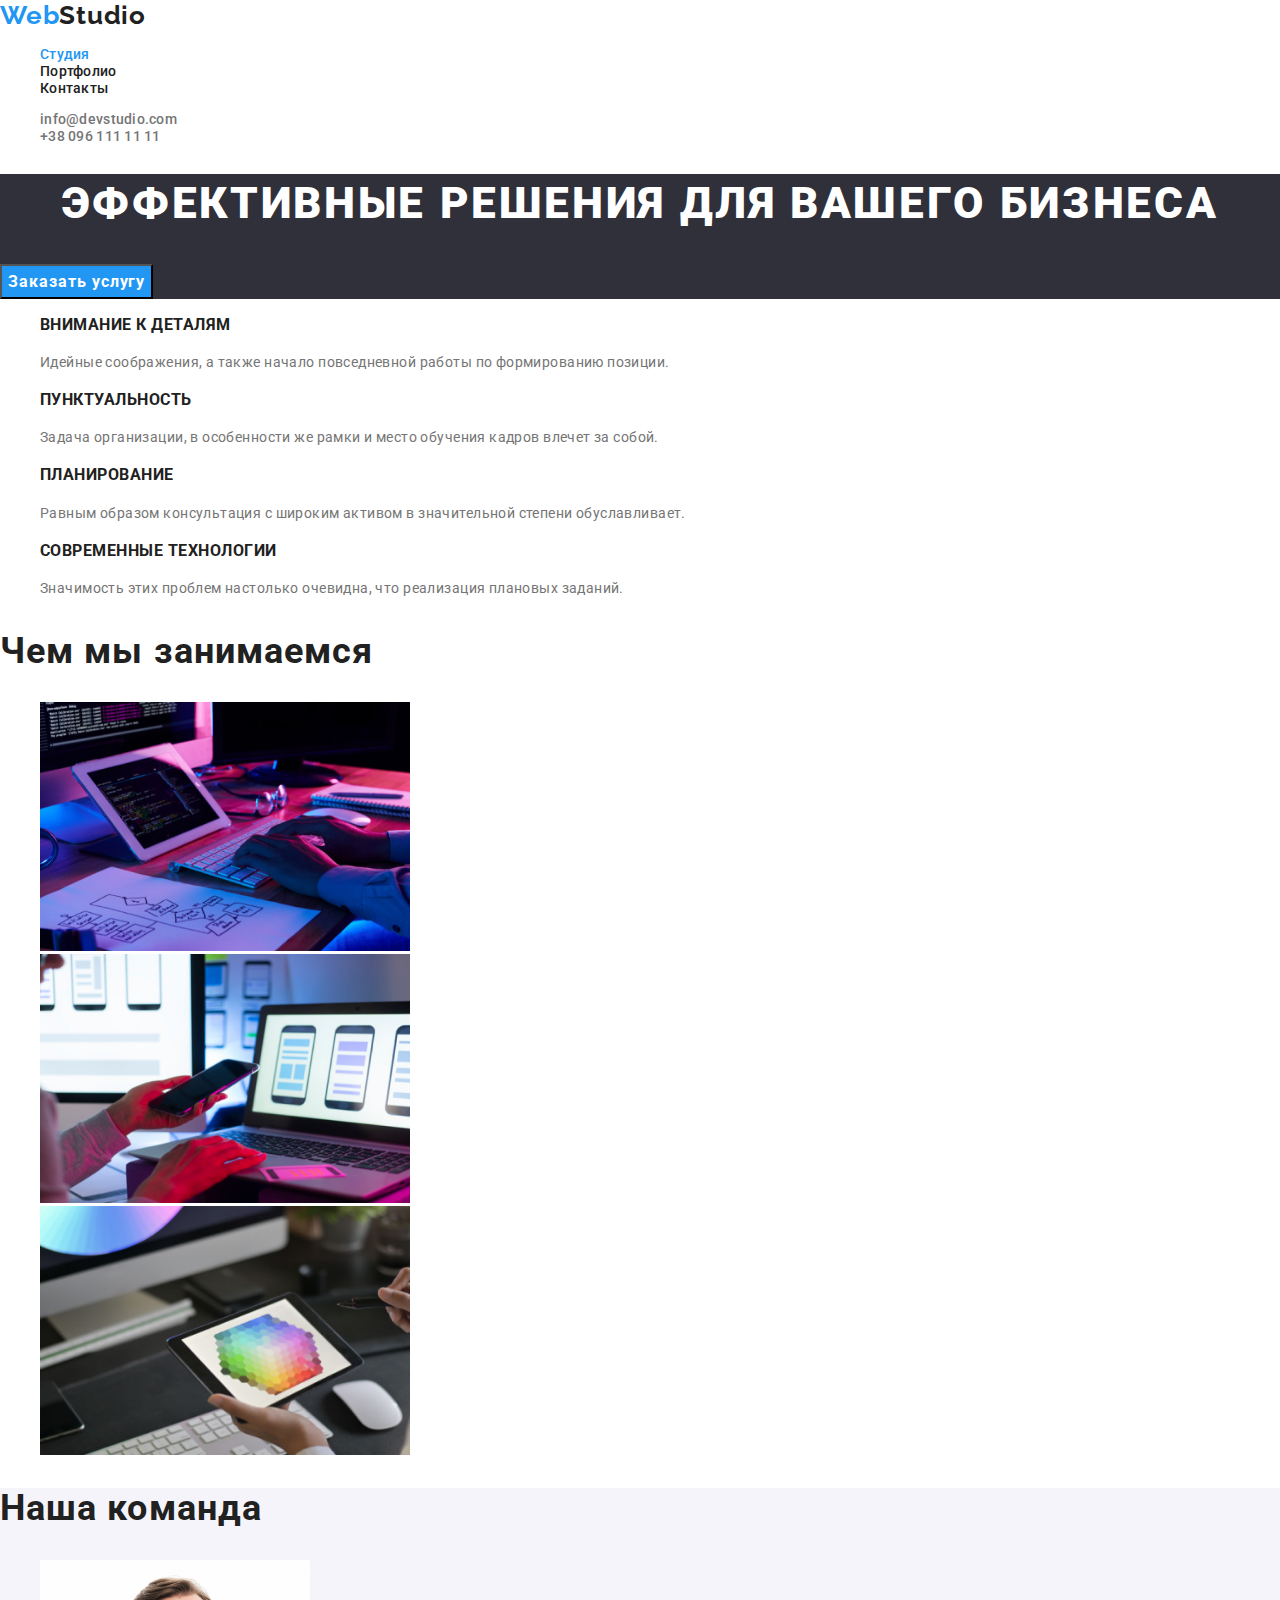
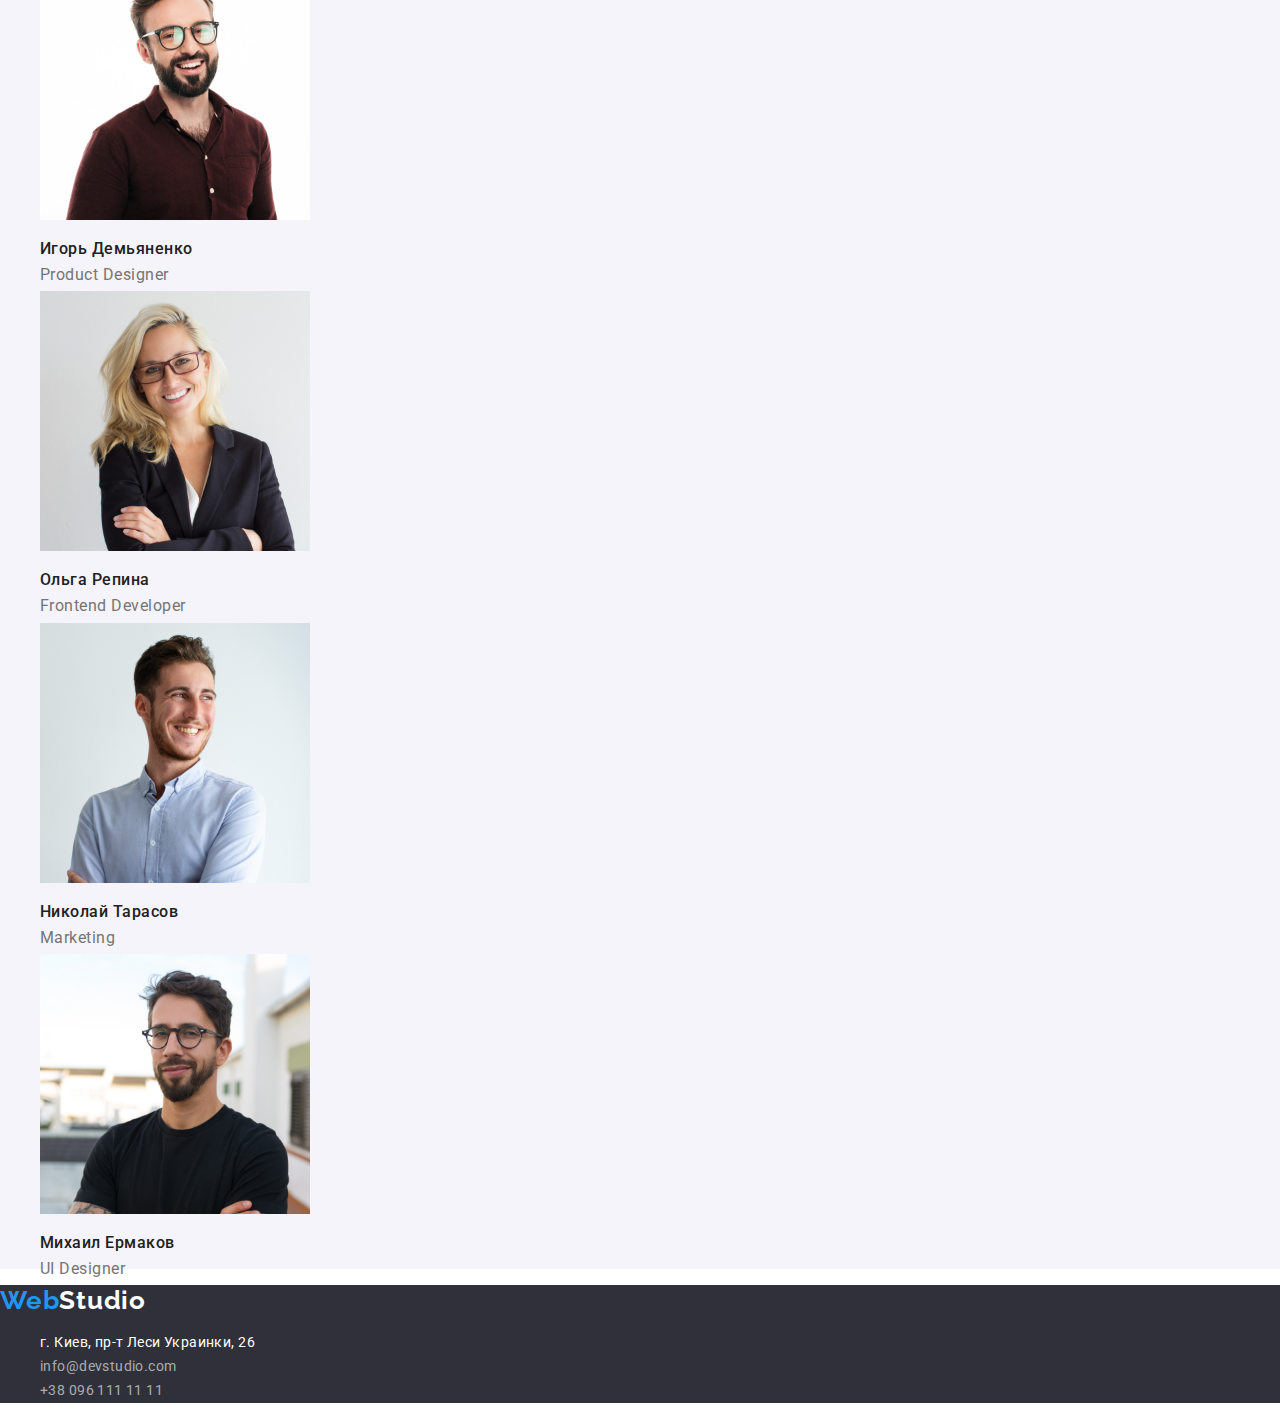
<file: index.html>
<!DOCTYPE html>
<html lang="ru">
<head>
    <meta charset="UTF-8">
    <meta name="viewport" content="width=device-width, initial-scale=1.0">
    <title>Студия</title>
    <link rel="stylesheet" href="https://cdnjs.cloudflare.com/ajax/libs/modern-normalize/1.0.0/modern-normalize.min.css"/>
    <link href="https://fonts.googleapis.com/css2?family=Raleway:wght@700&family=Roboto:wght@400;500;700;900&display=swap" rel="stylesheet">
    <link rel="stylesheet" href="./css/styles.css">
</head>
<body>
    <header class="header">
       <nav class="navigation">
        <a href="#" class="logo"> <span class="logo-accent">Web</span>Studio</a>
        <ul class="site-nav list">
            <li class="site-nav-item"> 
                <a href="#" class="link current">Студия</a>
            </li>
            <li class="site-nav-item"> 
                <a href="./portfolio.html" class="link">Портфолио</a>
            </li>
            <li class="site-nav-item"> 
                <a href="#" class="link">Контакты</a>
            </li>
        </ul>
        </nav>
        <ul class="contacts-nav list">
            <li class="contacts-nav-item"> 
                <a href="mailto:info@devstudio.com" class="link">info@devstudio.com</a>
            </li>
            <li class="contacts-nav-item"> 
                <a href="tel:+380961111111" class="link">+38 096 111 11 11</a>
            </li>
        </ul>

    </header>
<main>
        <section class="hero">    
            <h1 class="hero-title">Эффективные решения для вашего бизнеса</h1>
            <button class="buttons primary" type="button" >Заказать услугу</button> 
        </section>
        <section class="section">
            <h2 hidden>Особенности</h2>
            <ul class="features list">
                <li>
                    <h3 class="features-title">Внимание к деталям</h3>
                    <p class="features-text">Идейные соображения, а также начало повседневной работы по формированию позиции.</p>
                </li>
                <li>
                    <h3 class="features-title">Пунктуальность</h3>
                    <p class="features-text">Задача организации, в особенности же рамки и место обучения кадров влечет за собой.</p>
                </li>
                <li>
                    <h3 class="features-title">Планирование</h3>
                    <p class="features-text">Равным образом консультация с широким активом в значительной степени обуславливает.</p>
                </li>
                <li>
                    <h3 class="features-title">Современные технологии</h3>
                    <p class="features-text">Значимость этих проблем настолько очевидна, что реализация плановых заданий.</p>
                </li>
            </ul>
        </section>
        <section class="section">
            <h2 class="section-title">Чем мы занимаемся</h2>
            <ul class="examples list">
                <li>
                    <img class="examples-img" src="./imeges/box1.png" alt="box 1" width="370" height="249">
                </li>
                <li>
                    <img class="examples-img" src="./imeges/box2.png" alt="box 2" width="370" height="249">
                </li>
                <li>
                    <img class="examples-img" src="./imeges/box3.png" alt="box 31" width="370" height="249">
                </li>
            </ul>
        </section>
        <section class="section wokers">
            <h2 class="section-title">Наша команда</h2>
            <ul class="team list">
                <li>
                    <img class="team-img" src="./imeges/Product_desinder.jpg" alt="Product_desinder.jpg" width="270" height="260">
                    <h3 class="team-title">Игорь Демьяненко</h3>
                    <p class="team-text">Product Designer</p>
                </li>
                <li>
                    <img class="team-img" src="./imeges/Frontend_Developer.jpg" alt="Frontend_Developer" width="270" height="260">
                    <h3 class="team-title">Ольга Репина</h3>
                    <p class="team-text">Frontend Developer</p>
                </li>
                <li>
                    <img class="team-img" src="./imeges/Marketing.jpg" alt="Marketing.jpg" width="270" height="260">
                    <h3 class="team-title">Николай Тарасов</h3>
                    <p class="team-text">Marketing</p>
                </li>
                <li>
                    <img class="team-img" src="./imeges/UI_Designer.jpg" alt="UI_Designer.jpg" width="270" height="260">
                    <h3 class="team-title">Михаил Ермаков</h3>
                    <p class="team-text">UI Designer</p>
                </li>
                
            </ul>
        </section>
</main>
    <footer class="contacts-footer">
        <a href="#" class="logo-footer"><span class="logo-accent">Web</span>Studio</a>
        <address>
            <ul class="adress list">
                <li class="adress-item">
                    <a href="https://goo.gl/maps/YhiBnoZrhkPJPNng6" target="blank" class="adress-map">г. Киев, пр-т Леси Украинки, 26</a>
                </li>
                <li class="adress-item">
                    <a href="mailto:info@devstudio.com" class="adress-link">info@devstudio.com</a>
                </li>
                <li class="adress-item">
                    <a href="tel:+380961111111" class="adress-link">+38 096 111 11 11</a>
                </li>
            </ul>
        </address>
    </footer>
</body>
</html>
</file>
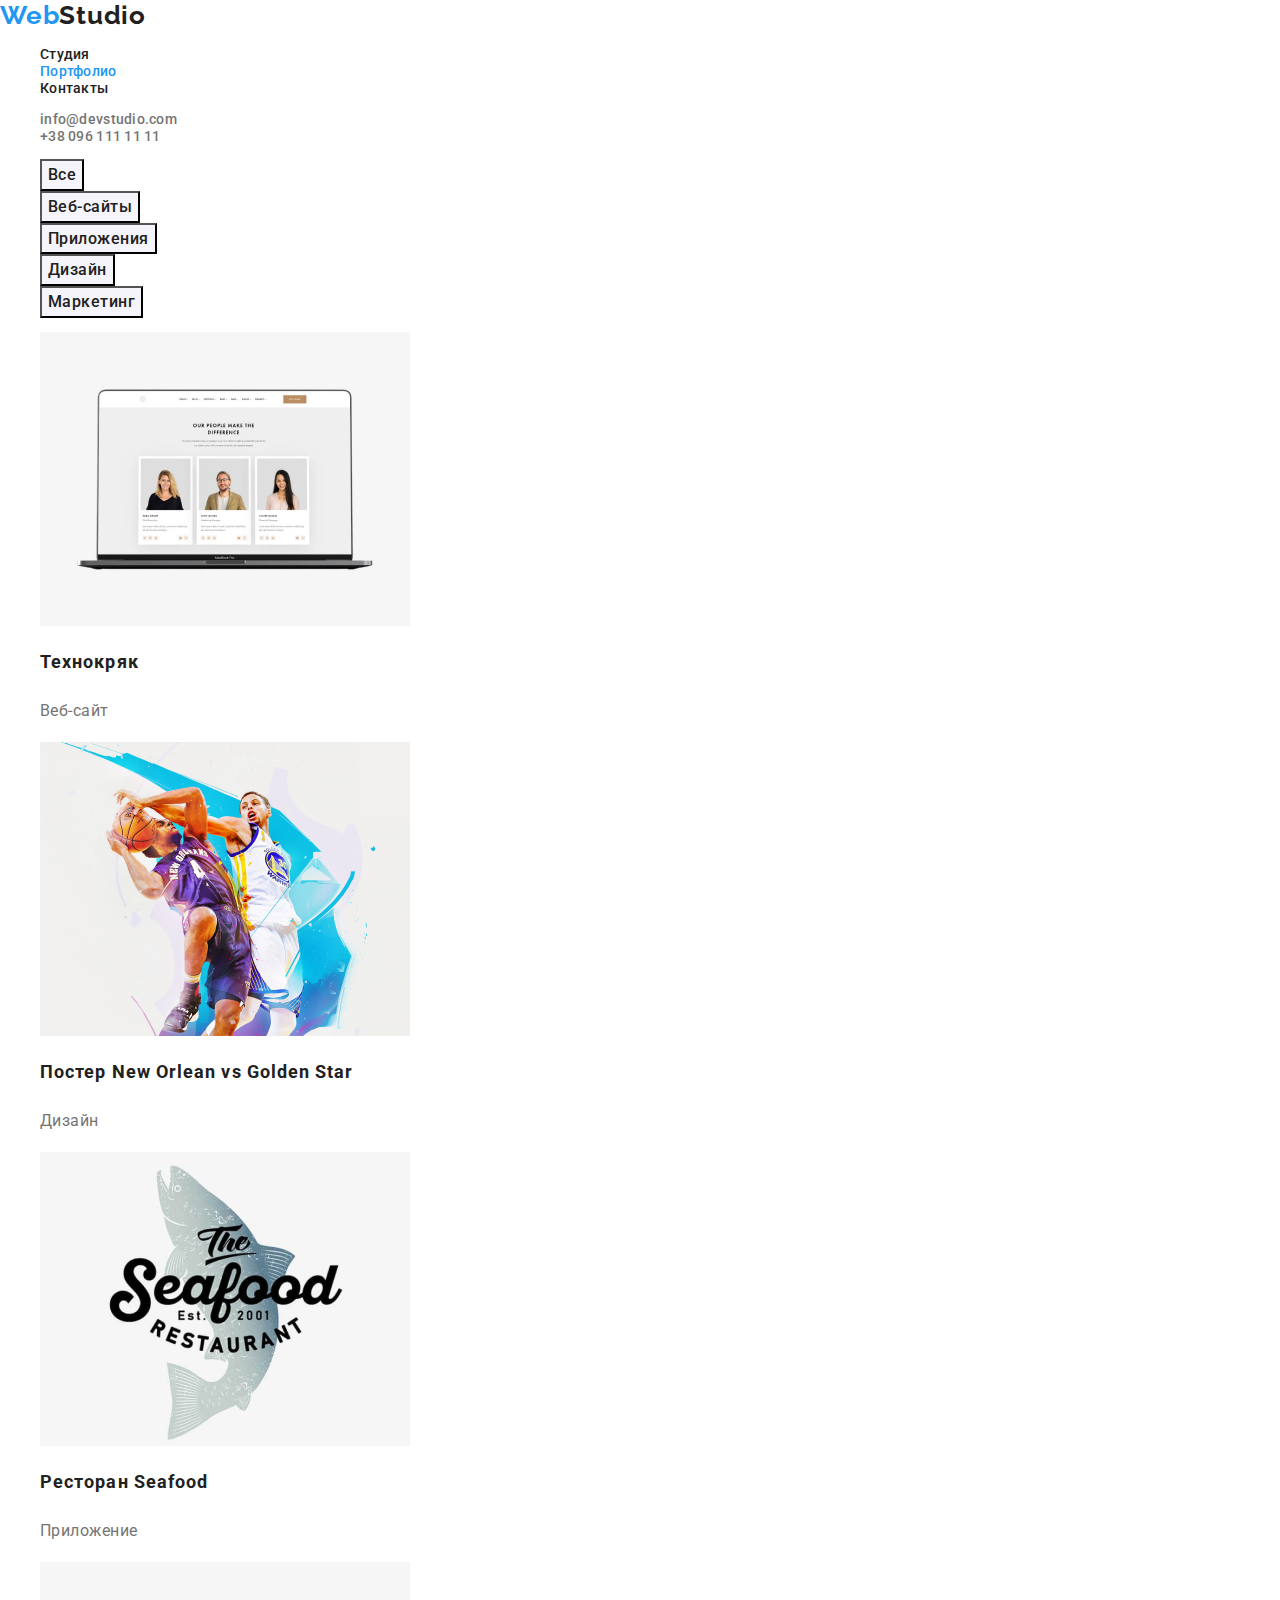
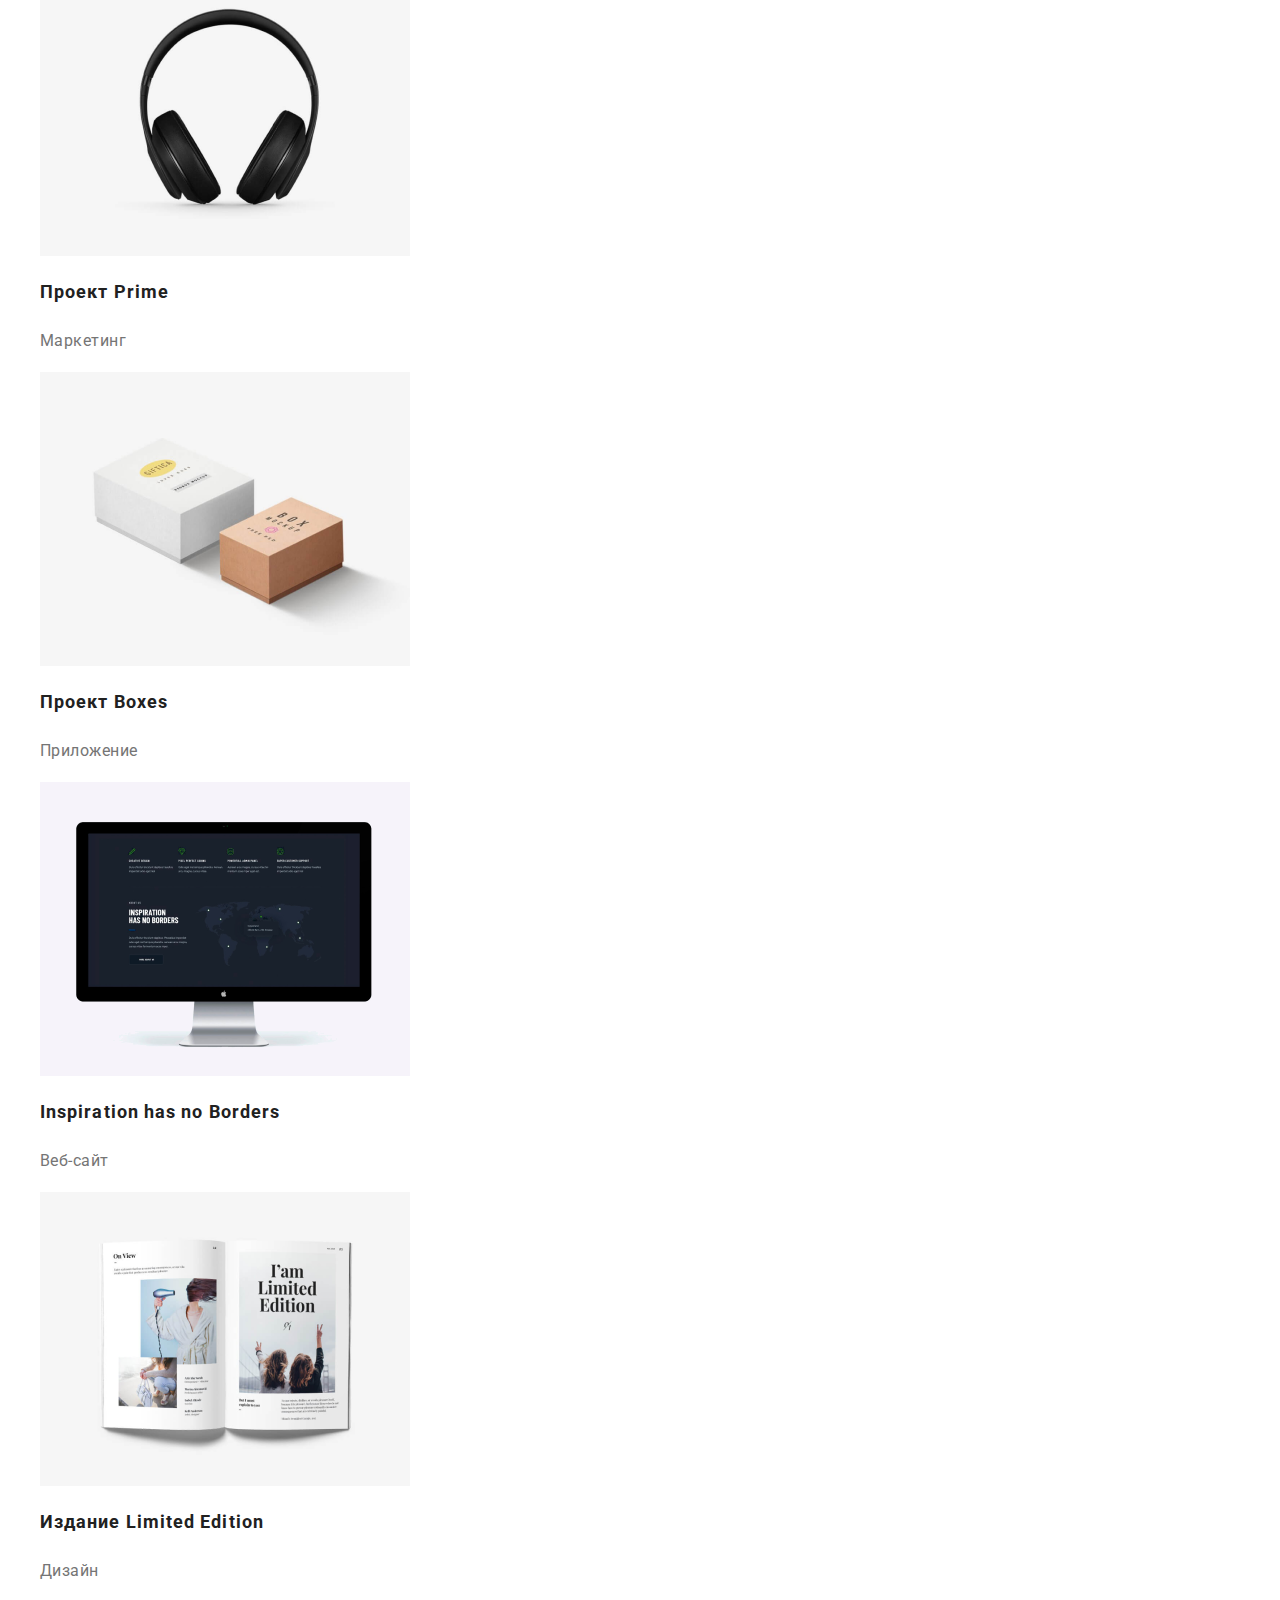
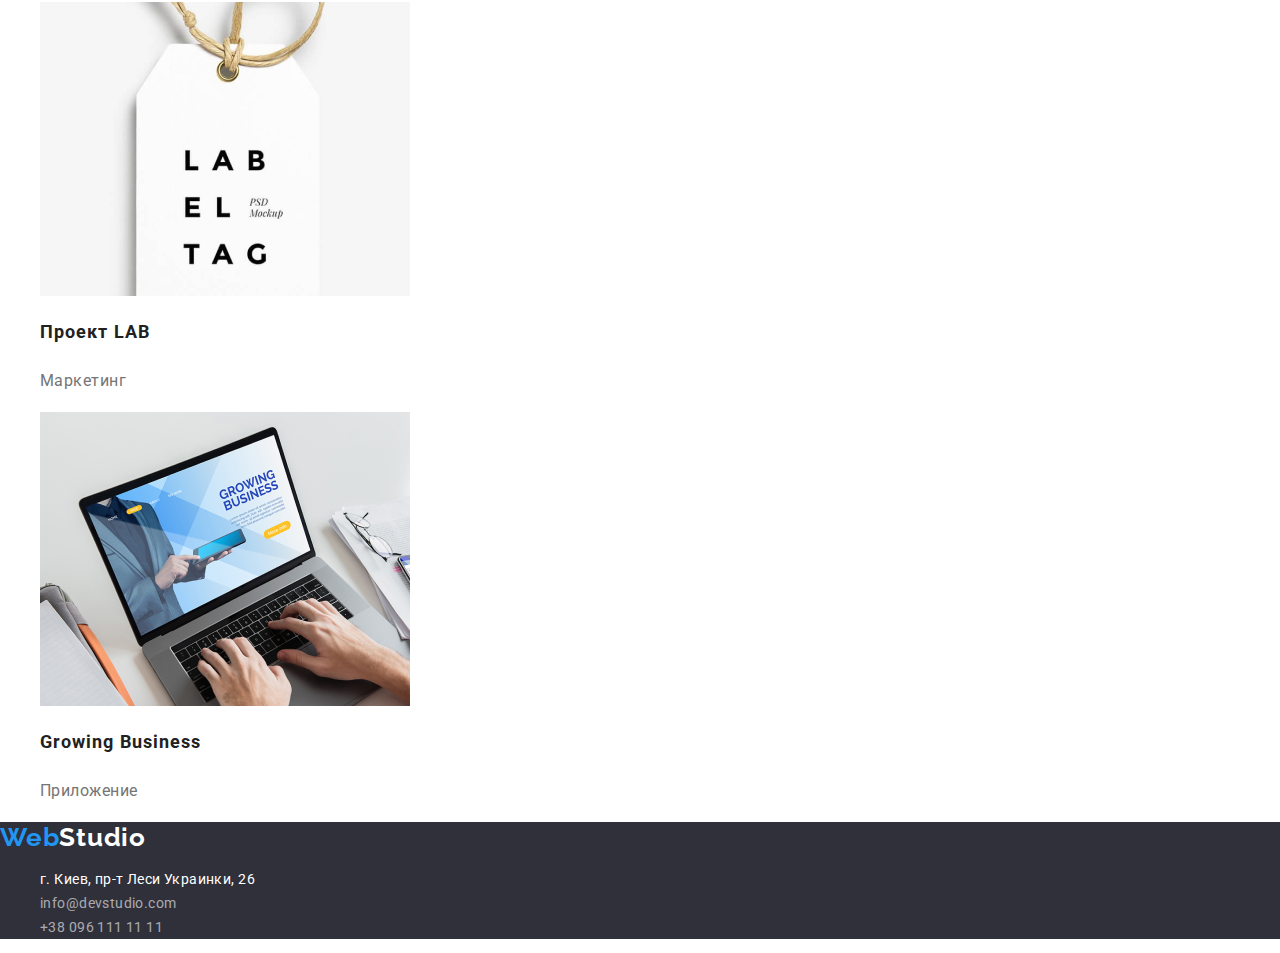
<file: portfolio.html>
<!DOCTYPE html>
<html lang="ru">
<head>
    <meta charset="UTF-8">
    <meta name="viewport" content="width=device-width, initial-scale=1.0">
    <title>Портфолио</title>
    <link rel="stylesheet" href="https://cdnjs.cloudflare.com/ajax/libs/modern-normalize/1.0.0/modern-normalize.min.css"/>
    <link href="https://fonts.googleapis.com/css2?family=Raleway:wght@700&family=Roboto:wght@400;500;700;900&display=swap" rel="stylesheet">
    <link rel="stylesheet" href="./css/styles.css">
</head>
<body>
    <header class="header">
        <nav class="navigation">
            <a href="#" class="logo"> <span class="logo-accent">Web</span>Studio</a>
            <ul class="site-nav list">
                <li class="site-nav-item"> 
                    <a href="./index.html" class="link">Студия</a>
                </li>
                <li class="site-nav-item"> 
                    <a href="./portfolio.html" class="link current">Портфолио</a>
                </li>
                <li class="site-nav-item"> 
                    <a href="#" class="link">Контакты</a>
                </li>
            </ul>
        </nav>
        <ul class="contacts-nav list">
            <li class="contacts-nav-item"> 
                <a href="mailto:info@devstudio.com" class="link">info@devstudio.com</a>
            </li>
            <li class="contacts-nav-item"> 
                <a href="tel:+380961111111" class="link">+38 096 111 11 11</a>
            </li>
        </ul>
    
    </header>
    <main>
        <section>
            <h1 hidden>Портфолио</h1>
            <!--filters-->
            <ul class="section list">
                <li><button type="button" class="buttons secondary">Все</button></li>
                <li><button type="button" class="buttons secondary">Веб-сайты</button></li>
                <li><button type="button" class="buttons secondary">Приложения</button></li>
                <li><button type="button" class="buttons secondary">Дизайн</button></li>
                <li><button type="button" class="buttons secondary">Маркетинг</button></li>
            </ul>
            <!--Projects-->
           <ul class="projects list">
               <li class="projects-items">
                <a href="#" class="link">
                   <img src="./imeges/projects/tehnocrack.png" alt="монитор ноутбука с открытым веб-сайтом" width="370" height="294">
                   <h2 class="project-title">Технокряк</h2>
                   <p class="projects-text">Веб-сайт</p>
               </a>
              </li>
               <li class="projects-items">
                <a href="#" class="link">
                   <img src="./imeges/projects/poster.png" alt="постер с баскетболистами" width="370" height="294">
                   <h2 class="project-title">Постер New Orlean vs Golden Star</h2>
                   <p class="projects-text">Дизайн</p>
                </a>
               </li>
               <li class="projects-items">
                <a href="#" class="link">
                    <img src="./imeges/projects/seafood.png" alt="рыба с надписью Seafood ресторан" width="370" height="294">
                   <h2 class="project-title">Ресторан Seafood</h2>
                   <p class="projects-text">Приложение</p>
                </a>
               </li>
               <li class="projects-item">
                <a href="#" class="link">
                    <img src="./imeges/projects/prime.png" alt="наушники" width="370" height="294">
                   <h2 class="project-title">Проект Prime</h2>
                   <p class="projects-text">Маркетинг</p>
                </a>
                </li>
               <li class="projects-item">
                <a href="#" class="link">
                    <img src="./imeges/projects/boxes.png" alt="оранжевая и белая коробки с надписями" width="370" height="294">
                   <h2 class="project-title">Проект Boxes</h2>
                   <p class="projects-text">Приложение</p>
                </a>
                </li>
               <li class="projects-item">
                <a href="#" class="link">
                    <img src="./imeges/projects/no-borders.png" alt="монитор компьютера с открытым веб-сайтом" width="370" height="294">
                   <h2 class="project-title">Inspiration has no Borders</h2>
                   <p class="projects-text">Веб-сайт</p>
                </a>
                </li>
               <li class="projects-item">
                <a href="#" class="link">
                    <img src="./imeges/projects/limited.png" alt="раскрытый журнал" width="370" height="294">
                   <h2 class="project-title">Издание Limited Edition</h2>
                   <p class="projects-text">Дизайн</p>
                </a>
                </li>
               <li class="projects-item">
                <a href="#" class="link">
                    <img src="./imeges/projects/lab.png" alt="бирка от одежды" width="370" height="294">
                   <h2 class="project-title">Проект LAB</h2>
                   <p class="projects-text">Маркетинг</p>
                </a>
               </li>
               <li class="projects-item">
                <a href="#" class="link">
                    <img src="./imeges/projects/business.png" alt="руки мужчины на клавиатуре ноутбука" width="370" height="294">
                   <h2 class="project-title">Growing Business</h2>
                   <p class="projects-text">Приложение</p>
                </a>
                </li>
           </ul>


        </section>
    </main>

    <footer class="contacts-footer">
        <a href="#" class="logo-footer"><span class="logo-accent">Web</span>Studio</a>
        <address>
            <ul class="adress list">
                <li><a href="https://goo.gl/maps/YhiBnoZrhkPJPNng6" target="blank" class="adress-map">г. Киев, пр-т Леси
                        Украинки, 26</a></li>
                <li><a href="mailto:info@devstudio.com" class="adress-link">info@devstudio.com</a></li>
                <li><a href="tel:+380961111111" class="adress-link">+38 096 111 11 11</a></li>
            </ul>
        </address>
    </footer>
    
</body>
</html>
</file>
<file: css/styles.css>
:root {
  --main-font: "Roboto", sans-serif;
  --logo-font: "Raleway", sans-serif;
  --primary-text-color: #212121;
  --title-text-color: #757575;
  --accent-color: #2196f3;
  --main-bg-color: #eeeeee;
  --background-color: #ffffff;
  --main-lite-color: rgba(255, 255, 255, 0.6);
  --footer-bg-color: #2f303a;
  --main-bg-color: #f5f4fa;
}
body {
  font-family: var(--main-font);
  font-weight: 400;
  font-size: 14px;

  background-color: var(--background-color);
  color: var(--primary-text-color);
}

/* ==== COMPONENTS ==== */

.list {
  list-style: none;
}

.buttons.primary {
  font-weight: 700;
  font-size: 16px;
  line-height: 1.87;
  letter-spacing: 0.06em;
  cursor: pointer;

  background-color: var(--accent-color);
  color: var(--background-color);
}
.buttons.secondary {
  font-weight: 500;
  font-size: 16px;
  line-height: 1.62;
  letter-spacing: 0.03em;
  cursor: pointer;
  

  background-color: var(--main-bg-color);
  color: var(--primary-text-color);

  font-family: inherit;
}
.buttons.secondary:hover,
.buttons.secondary:focus {
  background-color: var(--accent-color);
  color: var(--main-bg-color);
}

.section-title {
  font-weight: 700;
  font-size: 36px;
  line-height: 1.16;
  letter-spacing: 0.03em;
}

/* ==== END COMPONENTS ==== */

/* ==== HEADER ==== */
/* logo */
.logo {
  color: var(--primary-text-color);
  font-family: Raleway, sans-serif;
  font-weight: 700;
  font-size: 26px;
  line-height: 1.19;
  letter-spacing: 0.03em;
  text-decoration: none;
  cursor: pointer;
}
.logo-accent {
  color: var(--accent-color);
  font-family: Raleway, sans-serif;
  font-weight: 700;
  font-size: 26px;
  line-height: 1.23;
  letter-spacing: 0.03em;
}
/* site-nav */
.site-nav .link {
  color: var(--primary-text-color);
  font-weight: 500;
  line-height: 1.14;
  letter-spacing: 0.02em;
  text-decoration: none;
}

.site-nav .link.current {
  color: var(--accent-color);
}
/* auth-nav */
.contacts-nav .link {
  color: var(--title-text-color);
  font-weight: 500;
  line-height: 1.14;
  letter-spacing: 0.02em;
  text-decoration: none;
}
.site-nav .link:hover,
.site-nav .link:focus,
.contacts-nav .link:hover,
.contacts-nav .link:focus {
  color: var(--accent-color);
}
.navigation {
  background-color: var(--background-color);
}

/* ==== END HEADER ==== */

/* ==== HERO ==== */
.hero-title {
  color: var(--background-color);
  font-weight: 900;
  font-size: 44px;
  line-height: 1.36;
  text-align: center;
  letter-spacing: 0.06em;
  text-transform: uppercase;
}

.hero {
  background-color: var(--footer-bg-color);
}

/* ==== END HERO ==== */

/* ==== ABOUT ==== */

/* features */
.features-title {
  font-weight: 700;
  line-height: 1.14;
  letter-spacing: 0.03em;
  text-transform: uppercase;
}
.features-text {
  color: var(--title-text-color);
  line-height: 1.71;
  letter-spacing: 0.03em;
}

/* team */
.team-title {
  font-weight: 500;
  font-size: 16px;
  line-height: 1.187;
  letter-spacing: 0.03em;
}
.team-text {
  color: var(--title-text-color);
  font-size: 16px;
  line-height: 1.187px;
  letter-spacing: 0.03em;
}
.wokers {
  background-color: var(--main-bg-color);
}

/* ==== END ABOUT ==== */

/* ==== FOOTER ==== */

/* footer*/

.logo-footer {
  color: var(--background-color);
  font-family: Raleway, sans-serif;
  font-weight: 700;
  font-size: 26px;
  line-height: 1.19;
  letter-spacing: 0.03em;
}
.adress .adress-map {
  color: var(--background-color);
  font-style: normal;
  line-height: 1.71;
  letter-spacing: 0.03em;
}
.adress .adress-link {
  color: var(--main-lite-color);
  font-style: normal;
  line-height: 1.71;
  letter-spacing: 0.03em;
}
.contacts-footer {
  background-color: var(--footer-bg-color);
}

.adress-map,
.adress-link,
.logo-footer {
  text-decoration: none;
}
/* ==== END FOOTER ==== */

/* ==== PORTFOLIO ==== */

/* filters */

/* ==== PROJECTS ==== */

.projects .link {
  text-decoration: none;
}
.project-title {
  color: var(--primary-text-color);
  font-weight: 700;
  font-size: 18px;
  line-height: 2;
  letter-spacing: 0.06em;
}
.projects-text {
  color: var(--title-text-color);
  font-size: 16px;
  line-height: 1.87;
  letter-spacing: 0.03em;
}
/* ==== END PROJECTS ==== */
</file>
